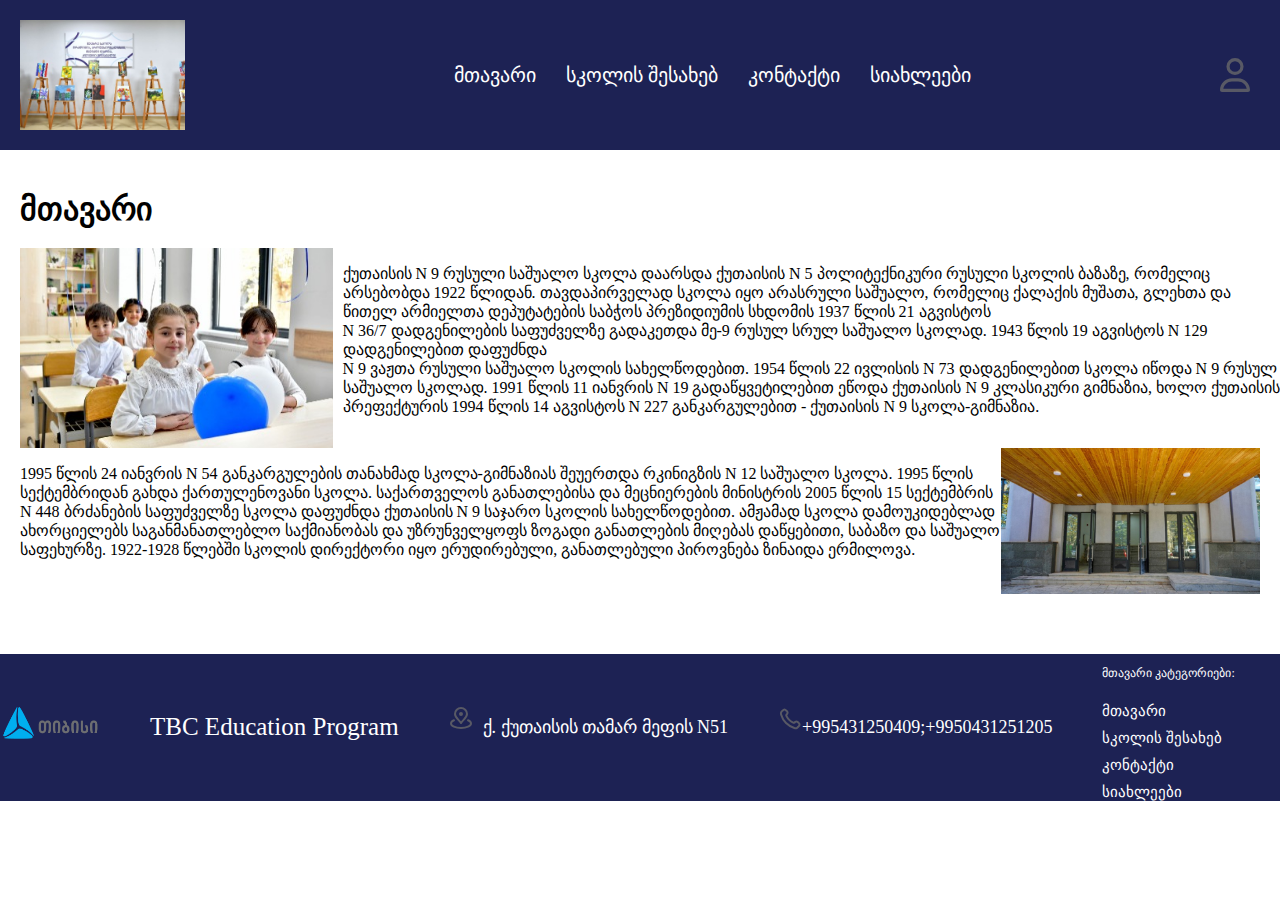
<file: index.html>
<!DOCTYPE html>
<html lang="en">
<head>
    <meta charset="UTF-8">
    <meta name="viewport" content="width=device-width, initial-scale=1.0">
    <title>მთავარი</title>
    <link rel="stylesheet" href="style/style.css">
</head>
<body>
    <header>
        <img src="images/N9.png" alt="school"/>
        <div>
        <a class="main" href="index.html">მთავარი</a>
        <a href="about school.html">სკოლის შესახებ</a>
        <a href="contacts.html">კონტაქტი</a>
        <a href="news.html">სიახლეები</a>
    </div>
    <div>
        <a href="log in.html"><img class="user" src="images/user-regular.svg" alt="user"/></a>
    </div>
    </header>
    <main>
        <h1>მთავარი</h1>
        <div class="image">
        <img class="n9" src="images/school-N9.png" alt="school"/>
        <p>ქუთაისის N 9 რუსული საშუალო სკოლა დაარსდა ქუთაისის N 5 პოლიტექნიკური რუსული სკოლის ბაზაზე, რომელიც არსებობდა 1922 წლიდან. თავდაპირველად სკოლა იყო არასრული საშუალო, რომელიც ქალაქის მუშათა, გლეხთა  და წითელ არმიელთა დეპუტატების საბჭოს პრეზიდიუმის სხდომის 1937 წლის 21 აგვისტოს <br> N 36/7 დადგენილების საფუძველზე გადაკეთდა მე-9 რუსულ სრულ საშუალო სკოლად. 1943 წლის 19 აგვისტოს N 129 დადგენილებით დაფუძნდა <br> N 9 ვაჟთა რუსული საშუალო სკოლის სახელწოდებით. 1954 წლის 22 ივლისის N 73 დადგენილებით სკოლა იწოდა N 9 რუსულ საშუალო სკოლად. 1991 წლის 11 იანვრის N 19 გადაწყვეტილებით ეწოდა ქუთაისის N 9 კლასიკური გიმნაზია, ხოლო ქუთაისის პრეფექტურის 1994 წლის 14 აგვისტოს N 227 განკარგულებით - ქუთაისის N 9 სკოლა-გიმნაზია.
            </p>
        </div>
    <div class="school">
        <p>1995 წლის 24 იანვრის N 54 განკარგულების თანახმად სკოლა-გიმნაზიას შეუერთდა რკინიგზის N 12 საშუალო სკოლა. 1995 წლის სექტემბრიდან გახდა ქართულენოვანი სკოლა. საქართველოს განათლებისა და მეცნიერების მინისტრის 2005 წლის 15 სექტემბრის N 448 ბრძანების საფუძველზე სკოლა დაფუძნდა ქუთაისის N 9 საჯარო სკოლის სახელწოდებით. ამჟამად სკოლა დამოუკიდებლად ახორციელებს საგანმანათლებლო  საქმიანობას და უზრუნველყოფს ზოგადი განათლების მიღებას დაწყებითი, საბაზო და საშუალო საფეხურზე.
            1922-1928 წლებში სკოლის დირექტორი იყო ერუდირებული, განათლებული პიროვნება ზინაიდა ერმილოვა.  
      </p>
        <img src="images/entry.png" alt="school"/>
    </div>
    </main>
    <footer>
        <a href="https://www.tbceducation.ge/"><img src="images/TBC.png" alt="TBC"/></a>
        <a href="https://www.tbceducation.ge/">TBC Education Program</a>
        <Div class="con">
            <img src="images/marker-pin-04.svg" alt="location"/>
            <p> ქ. ქუთაისის თამარ მეფის N51</p>
        </Div>
        <div>
            <img src="images/phone.svg" alt="call">
            <p>+995431250409;+9950431251205</p>
        </div>
        <div class="foot">
            <p>მთავარი კატეგორიები:</p>
        <a href="index.html">მთავარი</a>
        <a href="about school.html">სკოლის შესახებ</a>
        <a href="contacts.html">კონტაქტი</a>
        <a href="news.html">სიახლეები</a>
        </div>
    </footer>
</body>
</html>
</file>
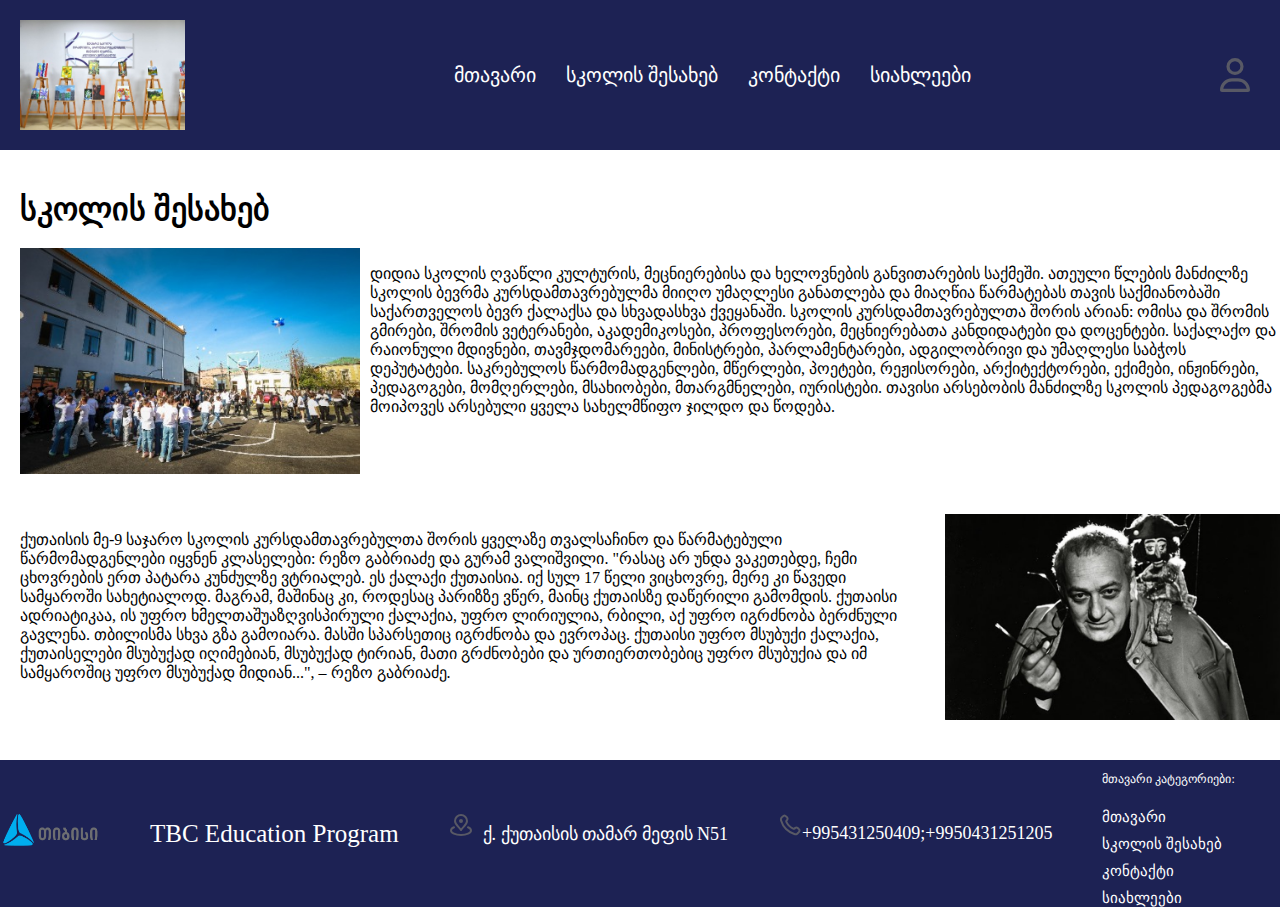
<file: about school.html>
<!DOCTYPE html>
<html lang="en">
<head>
    <meta charset="UTF-8">
    <meta name="viewport" content="width=device-width, initial-scale=1.0">
    <title>სკოლის შესახებ</title>
    <link rel="stylesheet" href="style/style3.css">
</head>
<body>
    <header>
        <img src="images/N9.png" alt="school"/>
        <div>
        <a class="main" href="index.html">მთავარი</a>
        <a href="about school.html">სკოლის შესახებ</a>
        <a href="contacts.html">კონტაქტი</a>
        <a href="news.html">სიახლეები</a>
    </div>
    <div>
        <a href="log in.html"><img class="user" src="images/user-regular.svg" alt="user"/></a>
    </div>
    </header>
    <main>
        <aside>
            <h1>სკოლის შესახებ</h1>
            <div class="container">
                <img class="out" src="images/outside.png" alt="meri"/>
                <p>დიდია სკოლის ღვაწლი კულტურის, მეცნიერებისა და ხელოვნების განვითარების საქმეში.  ათეული წლების მანძილზე სკოლის ბევრმა კურსდამთავრებულმა მიიღო უმაღლესი განათლება  და მიაღწია წარმატებას თავის საქმიანობაში საქართველოს ბევრ ქალაქსა და სხვადასხვა ქვეყანაში.         სკოლის კურსდამთავრებულთა შორის არიან: ომისა და შრომის გმირები, შრომის ვეტერანები, აკადემიკოსები, პროფესორები, მეცნიერებათა კანდიდატები და დოცენტები. საქალაქო და რაიონული მდივნები, თავმჯდომარეები, მინისტრები, პარლამენტარები, ადგილობრივი და უმაღლესი საბჭოს დეპუტატები. საკრებულოს წარმომადგენლები, მწერლები, პოეტები, რეჟისორები, არქიტექტორები, ექიმები, ინჟინრები, პედაგოგები, მომღერლები, მსახიობები, მთარგმნელები, იურისტები.         თავისი არსებობის მანძილზე სკოლის პედაგოგებმა მოიპოვეს არსებული ყველა სახელმწიფო ჯილდო და წოდება.
                    </p>
                    </div>
                    <div class="text">
                        <p>ქუთაისის მე-9 საჯარო სკოლის კურსდამთავრებულთა შორის ყველაზე თვალსაჩინო და წარმატებული წარმომადგენლები იყვნენ კლასელები: რეზო გაბრიაძე და გურამ ვალიშვილი. 
                            "რასაც არ უნდა ვაკეთებდე, ჩემი ცხოვრების ერთ პატარა კუნძულზე ვტრიალებ. ეს ქალაქი ქუთაისია. იქ სულ 17 წელი ვიცხოვრე, მერე კი წავედი სამყაროში სახეტიალოდ. მაგრამ, მაშინაც კი, როდესაც პარიზზე ვწერ, მაინც ქუთაისზე დაწერილი გამომდის.
                            ქუთაისი ადრიატიკაა, ის უფრო ხმელთაშუაზღვისპირული ქალაქია, უფრო ლირიულია, რბილი, აქ უფრო იგრძნობა ბერძნული გავლენა. თბილისმა სხვა გზა გამოიარა. მასში სპარსეთიც იგრძნობა და ევროპაც. ქუთაისი უფრო მსუბუქი ქალაქია, ქუთაისელები მსუბუქად იღიმებიან, მსუბუქად ტირიან, მათი გრძნობები და ურთიერთობებიც უფრო მსუბუქია და იმ სამყაროშიც უფრო მსუბუქად მიდიან...", – რეზო გაბრიაძე.
                            </p>
                        <img class="out" src="images/rezo-gabriadze.png" alt="rezo"/>
                    </div>
        </aside>
    </main>
    <footer>
        <a href="https://www.tbceducation.ge/"><img src="images/TBC.png" alt="TBC"/></a>
        <a href="https://www.tbceducation.ge/">TBC Education Program</a>
        <div class="con">
            <img src="images/marker-pin-04.svg" alt="location"/>
            <p> ქ. ქუთაისის თამარ მეფის N51</p>
        </div>
        <div>
            <img src="images/phone.svg" alt="call">
            <p>+995431250409;+9950431251205</p>
        </div>
        <div class="foot">
            <p>მთავარი კატეგორიები:</p>
        <a href="index.html">მთავარი</a>
        <a href="about school.html">სკოლის შესახებ</a>
        <a href="contacts.html">კონტაქტი</a>
        <a href="news.html">სიახლეები</a>
        </div>
    </footer>
  </body>
</html>
</file>
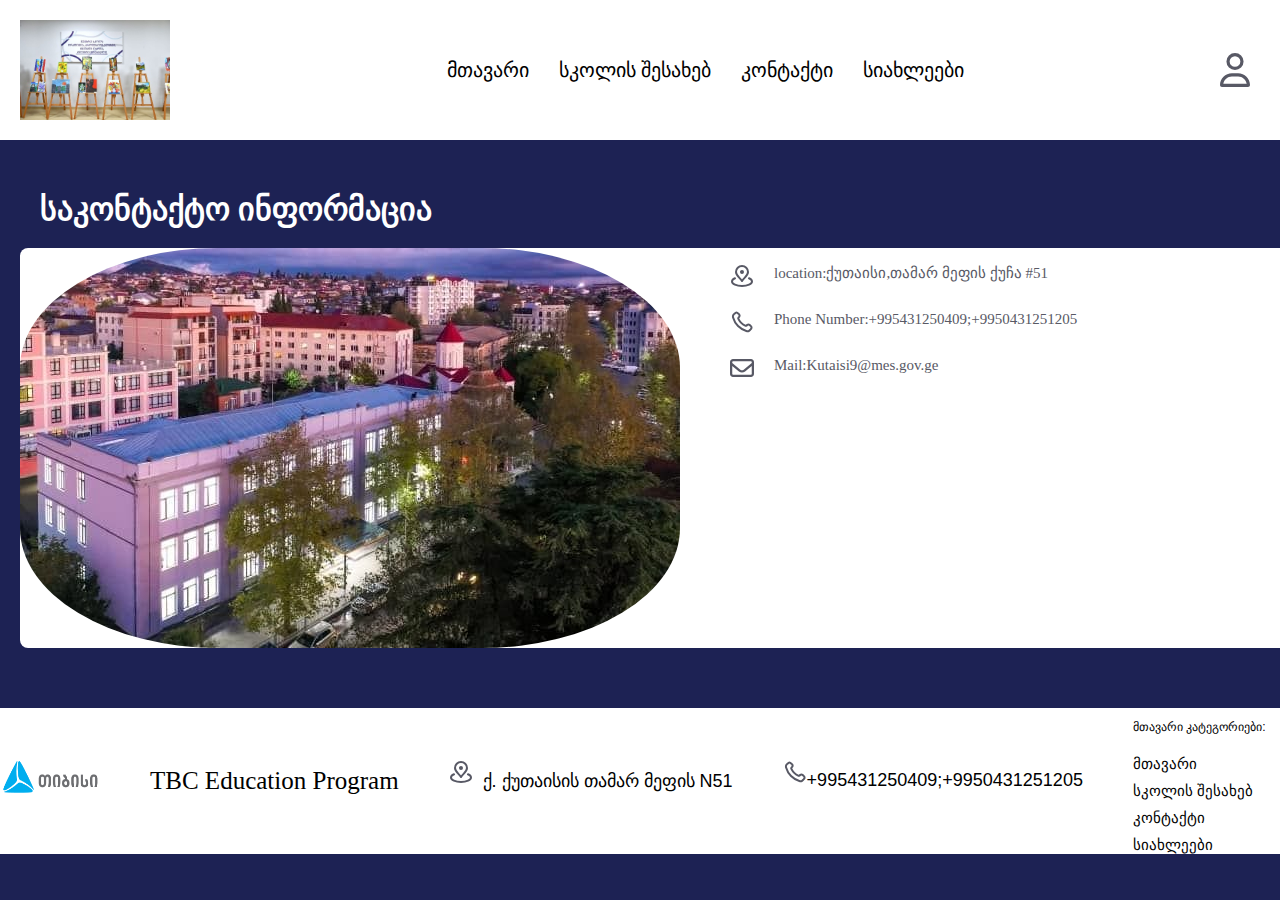
<file: contacts.html>
<!DOCTYPE html>
<html lang="en">
<head>
    <meta charset="UTF-8">
    <meta name="viewport" content="width=device-width, initial-scale=1.0">
    <title>კონტაქტი</title>
    <link rel="stylesheet" href="style/style2.css">
</head>
<body>
    <header>
        <img src="images/N9.png" alt="school"/>
        <div>
        <a class="main" href="index.html">მთავარი</a>
        <a href="about school.html">სკოლის შესახებ</a>
        <a href="contacts.html">კონტაქტი</a>
        <a href="news.html">სიახლეები</a>
    </div>
    <div>
        <a href="log in.html"><img class="user" src="images/user-regular.svg" alt="user"/></a>
    </div>
    </header>
    <div class="contain">
        <main>
            <h1>საკონტაქტო ინფორმაცია</h1>
            <div class="container">
                <img src="images/school.png" alt="school"/>
                <ul>
                <div class="aside">
                <li><img src="images/marker-pin-04.svg" alt="loc"/></li>
                <li><img src="images/phone.svg" alt="call"/></li>
                <li><img class="email"src="images/envelope-regular.svg" alt="mail"></li>
                </div>
                <div class="side">
                <li>location:ქუთაისი,თამარ მეფის ქუჩა #51</li>
                <li>Phone Number:+995431250409;+9950431251205</li>
                <li>Mail:Kutaisi9@mes.gov.ge</li>
                </div>
                </ul>
        </main>
    <footer>
        <a href="https://www.tbceducation.ge/"><img src="images/TBC.png" alt="TBC"/></a>
        <a href="https://www.tbceducation.ge/">TBC Education Program</a>
        <Div class="con">
            <img src="images/marker-pin-04.svg" alt="location"/>
            <p> ქ. ქუთაისის თამარ მეფის N51</p>
        </Div>
        <div>
            <img src="images/phone.svg" alt="call">
            <p>+995431250409;+9950431251205</p>
        </div>
        <div class="foot">
            <p>მთავარი კატეგორიები:</p>
        <a href="index.html">მთავარი</a>
        <a href="about school.html">სკოლის შესახებ</a>
        <a href="contacts.html">კონტაქტი</a>
        <a href="news.html">სიახლეები</a>
        </div>
    </footer>
</body>
</html>
</file>
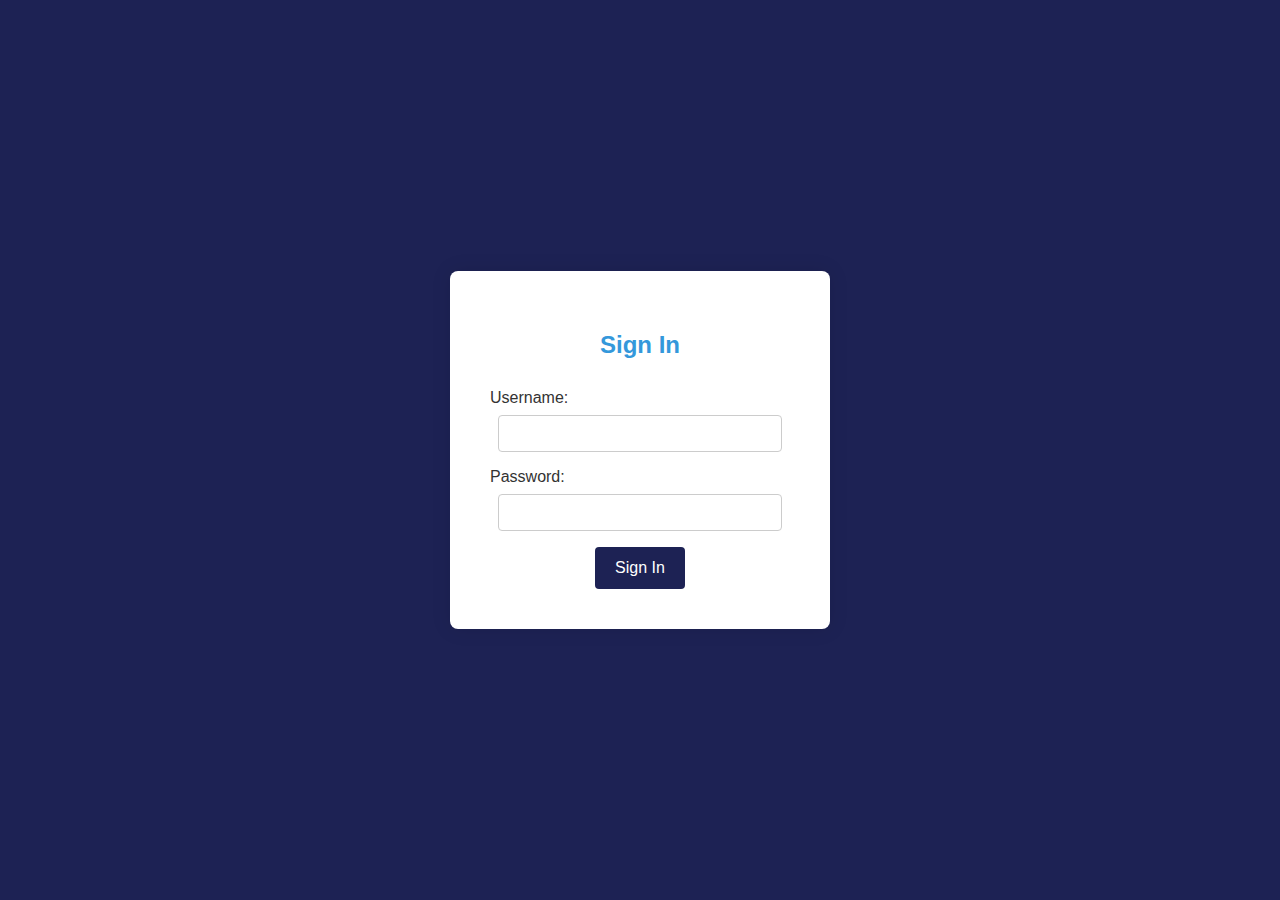
<file: log in.html>
<!DOCTYPE html>
<html lang="en">
<head>
    <meta charset="UTF-8">
    <meta name="viewport" content="width=device-width, initial-scale=1.0">
    <title>Sign In</title>
    <link rel="stylesheet" href="style/style5.css">
</head>
<body>

    <form action="/signin" method="post">
        <h2>Sign In</h2>

        <label for="username">Username:</label>
        <input type="text" id="username" name="username" required>

        <label for="password">Password:</label>
        <input type="password" id="password" name="password" required>
        <button type="reset">Sign In</button>
    </form>

</body>
</html>
</file>
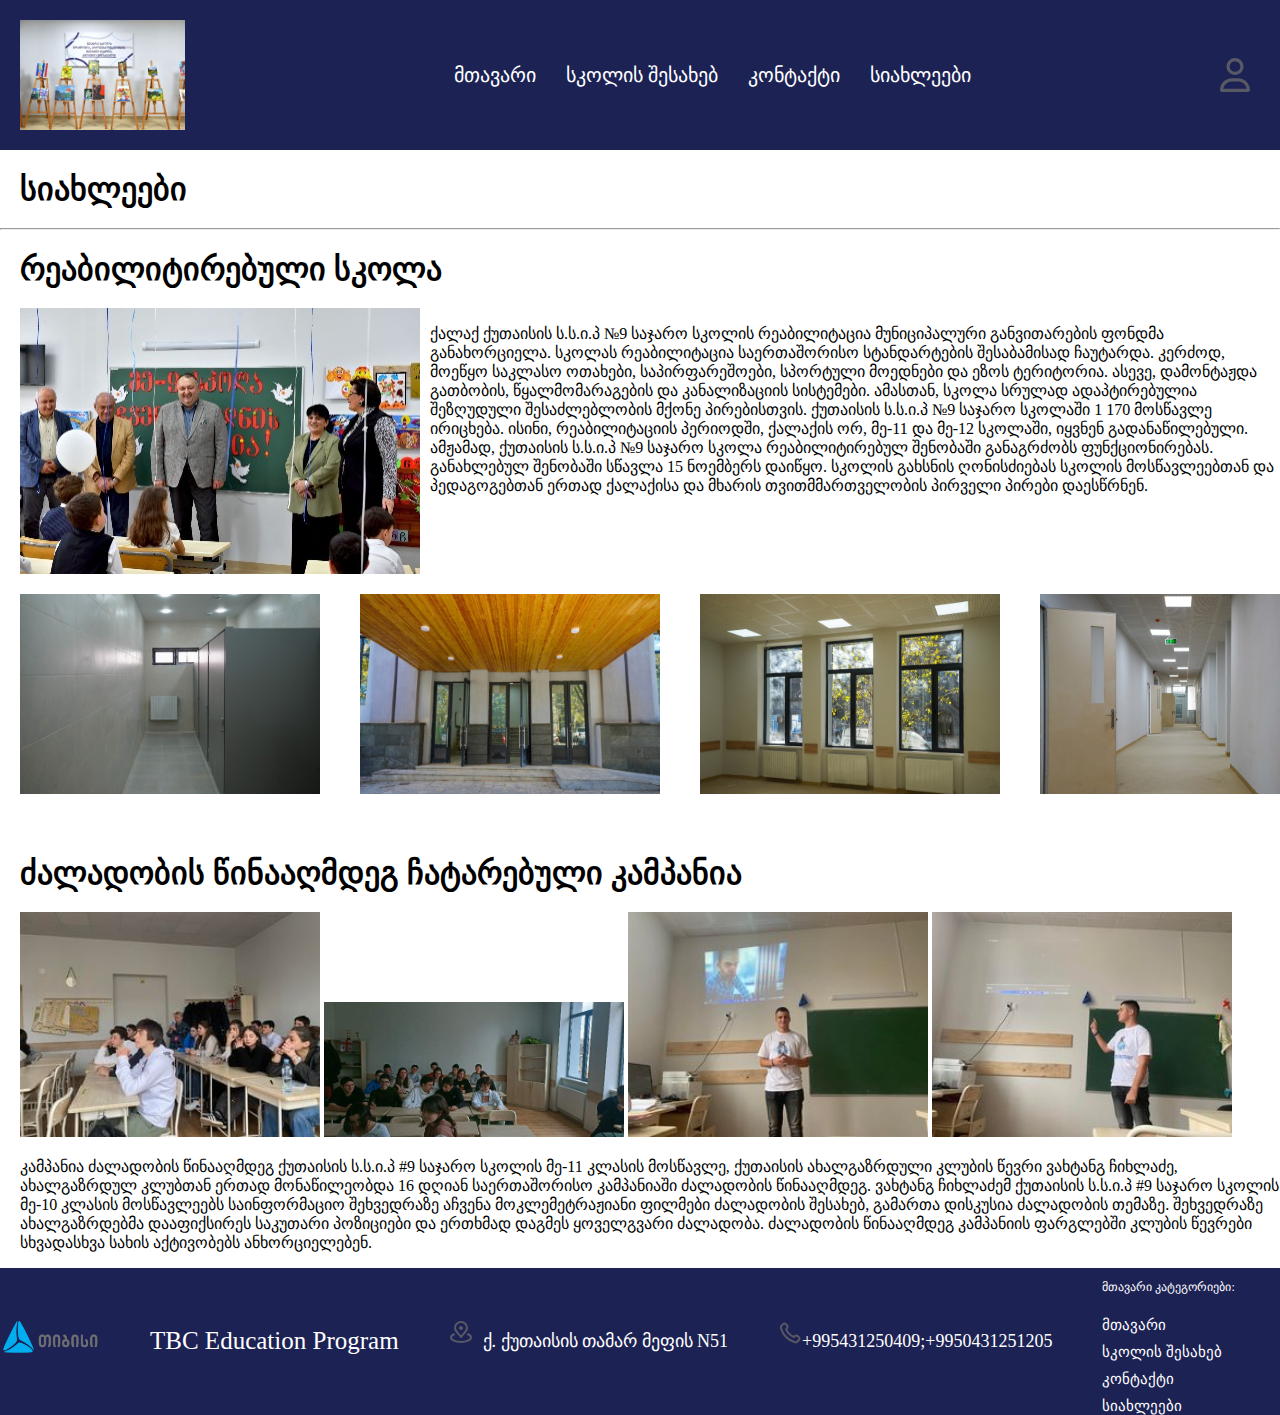
<file: news.html>
<!DOCTYPE html>
<html lang="en">
<head>
    <meta charset="UTF-8">
    <meta name="viewport" content="width=device-width, initial-scale=1.0">
    <title>სიახლეები</title>
    <link rel="stylesheet" href="style/style4.css">
</head>
<body>
    <header>
        <img src="images/N9.png" alt="school"/>
        <div>
        <a class="main" href="index.html">მთავარი</a>
        <a href="about school.html">სკოლის შესახებ</a>
        <a href="contacts.html">კონტაქტი</a>
        <a href="news.html">სიახლეები</a>
    </div>
    <div>
        <a href="log in.html"><img class="user" src="images/user-regular.svg" alt="user"/></a>
    </div>
    </header>
    <main>
        <h1>სიახლეები</h1>
        <hr>
        <h1>რეაბილიტირებული სკოლა</h1>
        <div class="contain">
            <img src="images/meri.png" alt="meri"/>
            <p>ქალაქ ქუთაისის ს.ს.ი.პ №9 საჯარო სკოლის რეაბილიტაცია მუნიციპალური განვითარების ფონდმა განახორციელა. სკოლას რეაბილიტაცია საერთაშორისო სტანდარტების შესაბამისად ჩაუტარდა. კერძოდ, მოეწყო საკლასო ოთახები, საპირფარეშოები, სპორტული მოედნები და ეზოს ტერიტორია. ასევე, დამონტაჟდა გათბობის, წყალმომარაგების და კანალიზაციის სისტემები. ამასთან, სკოლა სრულად ადაპტირებულია შეზღუდული შესაძლებლობის მქონე პირებისთვის.
                ქუთაისის ს.ს.ი.პ №9 საჯარო სკოლაში 1 170 მოსწავლე ირიცხება. ისინი, რეაბილიტაციის პერიოდში, ქალაქის ორ, მე-11 და მე-12 სკოლაში, იყვნენ გადანაწილებული. 
                ამჟამად, ქუთაისის ს.ს.ი.პ №9  საჯარო სკოლა რეაბილიტირებულ შენობაში განაგრძობს ფუნქციონირებას. განახლებულ შენობაში სწავლა 15 ნოემბერს დაიწყო.
                სკოლის გახსნის ღონისძიებას სკოლის მოსწავლეებთან და პედაგოგებთან ერთად ქალაქისა და მხარის თვითმმართველობის პირველი პირები დაესწრნენ. </p>
        </div>
        <div class="photos">
            <img class="bath" src="images/bath.png" alt="bath"/>
            <img src="images/entry.png" alt="entry"/>
            <img src="images/room.png" alt="room"/>
            <img src="images/inside.png" alt="in"/>
        </div>
    </main>
    <article>
        <h1>ძალადობის წინააღმდეგ ჩატარებული კამპანია</h1>
        <div class="images">
        <img class="first" src="images/event.png.jpg" alt="event"/>
        <img src="images/event-2.png.jpg" alt="event"/>
        <img src="images/event-3.png.jpg" alt="event"/>
        <img src="images/event-4.png.jpg" alt="event"/>
        </div>
        <div>
            <p>კამპანია ძალადობის წინააღმდეგ 
                ქუთაისის ს.ს.ი.პ #9 საჯარო სკოლის მე-11 კლასის მოსწავლე, ქუთაისის ახალგაზრდული კლუბის წევრი ვახტანგ ჩიხლაძე,  ახალგაზრდულ კლუბთან ერთად მონაწილეობდა 16 დღიან საერთაშორისო კამპანიაში ძალადობის წინააღმდეგ. 
                ვახტანგ ჩიხლაძემ ქუთაისის ს.ს.ი.პ #9 საჯარო სკოლის მე-10 კლასის მოსწავლეებს საინფორმაციო შეხვედრაზე  აჩვენა მოკლემეტრაჟიანი ფილმები ძალადობის შესახებ, გამართა დისკუსია ძალადობის თემაზე.  შეხვედრაზე ახალგაზრდებმა დააფიქსირეს საკუთარი პოზიციები და ერთხმად დაგმეს ყოველგვარი ძალადობა.
                ძალადობის წინააღმდეგ  კამპანიის ფარგლებში კლუბის წევრები სხვადასხვა სახის აქტივობებს ანხორციელებენ.</p>
            </div>
    </article>
    <footer>
        <a href="https://www.tbceducation.ge/"><img src="images/TBC.png" alt="TBC"/></a>
        <a href="https://www.tbceducation.ge/">TBC Education Program</a>
        <Div class="con">
            <img src="images/marker-pin-04.svg" alt="location"/>
            <p> ქ. ქუთაისის თამარ მეფის N51</p>
        </Div>
        <div>
            <img src="images/phone.svg" alt="call">
            <p>+995431250409;+9950431251205</p>
        </div>
        <div class="foot">
            <p>მთავარი კატეგორიები:</p>
        <a href="index.html">მთავარი</a>
        <a href="about school.html">სკოლის შესახებ</a>
        <a href="contacts.html">კონტაქტი</a>
        <a href="news.html">სიახლეები</a>
        </div>
    </footer>
</body>
</html>
</file>
<file: style/style.css>
body{
    margin: 0;
}
header{
    background-color:#1D2254;
    height: 150px;
    display: -webkit-box;
    display: -ms-flexbox;
    display: flex;
    -webkit-box-pack: justify;
        -ms-flex-pack: justify;
            justify-content: space-between;
    
}
header>div{
    display: -webkit-box;
    display: -ms-flexbox;
    display: flex;
    -webkit-box-align: center;
        -ms-flex-align: center;
            align-items: center;
    gap: 30px;
    justify-content: center;
}
a>.user{
    width: 30px;
    padding-right: 30px;
}
header>div>a{
    display: -webkit-box;
    display: -ms-flexbox;
    display: flex;
    color: white;
    font-size: 20px;
    -webkit-box-align: center;
        -ms-flex-align: center;
            align-items: center;
    font-weight: 300;
    text-decoration: none;
    -webkit-box-pack: center;
        -ms-flex-pack: center;
            justify-content: center;
}
header>div>a:hover{
    -webkit-transition: 0.15s;
    -o-transition: 0.15s;
    transition: 0.15s;
    color: black;
}

header>img{
    margin:20px;
    background-repeat: no-repeat;
}
main>img{
    background-repeat: no-repeat;
    margin-left: 20px;
}
.n9{
    margin: 0 10px 0 20px;
    height: 200px;
}
.school>p{
    margin-left: 20px;
}
footer{
    background-color: #1D2254;
    display: -webkit-box;
    display: -ms-flexbox;
    display: flex;
    gap: 50px;
    -webkit-box-align: center;
        -ms-flex-align: center;
            align-items: center;
}
footer>a>img{
    width: 100px;
    height: 40px;
}
footer>a{
    font-size: 25px;
    color: white;
    text-decoration: none;
}
footer>a:hover{
    color: black;
}
.con{
    display: -webkit-box;
    display: -ms-flexbox;
    display: flex;
}
.con>p{
    margin-left: 10px;
    color: white;
}
.con>img{
    width: 24px;
    height: 40px;
}
footer>div>img{
    width: 24px;
    height: 40px;
}
h1{
    margin: 40px 0 20px 20px;
}
.side{
    display: -webkit-box;
    display: -ms-flexbox;
    display: flex;
}
.text{
    display:-webkit-box;
    display:-ms-flexbox;
    display:flex;
    margin-left: 10px;
}
.image{
    display: -webkit-box;
    display: -ms-flexbox;
    display: flex;
}
main{
    margin-bottom: 60px;
}
.school>img{
    margin-right:20px;
}
main>div{
    display: -webkit-box;
    display: -ms-flexbox;
    display: flex;
}
footer>div{
    display: -webkit-box;
    display: -ms-flexbox;
    display: flex;
}
footer>div>p{
    color: white;
    font-size: 18px;
}
.foot{
    display: -webkit-box;
    display: -ms-flexbox;
    display: flex;
    -webkit-box-orient: vertical;
    -webkit-box-direction: normal;
        -ms-flex-direction: column;
            flex-direction: column;
    gap: 9px;
}
.foot>a{
    display: -webkit-box;
    display: -ms-flexbox;
    display: flex;
    color: white;
    font-size: 15px;
    -webkit-box-align: center;
        -ms-flex-align: center;
    text-decoration: none;
}
.foot>p{
    color: white;
    font-size: 12px;
}
.school{
    display: -webkit-box;
    display: -ms-flexbox;
    display: flex;
}
.school>img{
    width:259px;
}
@media(width<=425px){
    header>img{
        width: 60px;
        display: -webkit-box;
        display: -ms-flexbox;
        display: flex;
        -webkit-box-align: center;
            -ms-flex-align: center;
                align-items: center;
    }
    header>div{
        -webkit-box-orient: vertical;
        -webkit-box-direction: normal;
            -ms-flex-direction: column;
                flex-direction: column;
        -webkit-box-align: center;
            -ms-flex-align: center;
                align-items: center;
                gap: 20px;
    }
    header>div>a{
        margin: 0;
        font-size: 12px;
    }
    .image{
        -webkit-box-orient: vertical;
        -webkit-box-direction: normal;
            -ms-flex-direction: column;
                flex-direction: column;
    }
    .school{
        -webkit-box-orient: vertical;
        -webkit-box-direction: normal;
            -ms-flex-direction: column;
                flex-direction: column;
    }
    footer{
        -webkit-box-orient: vertical;
        -webkit-box-direction: normal;
            -ms-flex-direction: column;
                flex-direction: column;
    }
    .image>p{
        margin-left: 20px;
    }
    .school>img{
        margin-left: 20px;
        width: auto;
    }
}
</file>
<file: style/style3.css>
body{
    margin: 0;
}
header{
    background-color:#1D2254;
    height: 150px;
    display: -webkit-box;
    display: -ms-flexbox;
    display: flex;
    -webkit-box-pack: justify;
        -ms-flex-pack: justify;
            justify-content: space-between;
    
}
header>div{
    display: -webkit-box;
    display: -ms-flexbox;
    display: flex;
    -ms-flex-pack: center;
        justify-content: center;
    gap: 30px;
}
a>.user{
    width: 30px;
    padding-right: 30px;
}
header>div>a{
    display: -webkit-box;
    display: -ms-flexbox;
    display: flex;
    color: white;
    font-size: 20px;
    -webkit-box-align: center;
        -ms-flex-align: center;
            align-items: center;
    font-weight: 300;
    text-decoration: none;
    -webkit-box-pack: center;
        -ms-flex-pack: center;
            justify-content: center;
}
header>div>a:hover{
    -webkit-transition: 0.15s;
    -o-transition: 0.15s;
    transition: 0.15s;
    color: black;
}
.out{
    margin-bottom: 40px;
}
header>img{
    margin:20px;
    background-repeat: no-repeat;
}
.container{
    display: -webkit-box;
    display: -ms-flexbox;
    display: flex;
    gap: 10px;
}
.text>p{
    margin-left: 20px ;
}
.out{
    width: 340px;
    margin-left: 20px;
}
.text{
    display: -webkit-box;
    display: -ms-flexbox;
    display: flex;
    gap: 10px;
}
.text>img{
    width:400px;
    height: 206px;
}
footer{
    background-color: #1D2254;
    display: -webkit-box;
    display: -ms-flexbox;
    display: flex;
    gap: 50px;
    -webkit-box-align: center;
        -ms-flex-align: center;
            align-items: center;
}
footer>a>img{
    width: 100px;
    height: 40px;
}
footer>a{
    font-size: 25px;
    color: white;
    text-decoration: none;
}
footer>a:hover{
    color: black;
}
.con{
    display: -webkit-box;
    display: -ms-flexbox;
    display: flex;
}
.con>p{
    margin-left: 10px;
    color: white;
}
.con>img{
    width: 24px;
    height: 40px;
}
footer>div>img{
    width: 24px;
    height: 40px;
}
h1{
    margin: 40px 0 20px 20px;
}
.side{
    display: -webkit-box;
    display: -ms-flexbox;
    display: flex;
}
.text{
    display:-webkit-box;
    display:-ms-flexbox;
    display:flex;
}
.image{
    display: -webkit-box;
    display: -ms-flexbox;
    display: flex;
}

footer>div{
    display: -webkit-box;
    display: -ms-flexbox;
    display: flex;
}
footer>div>p{
    color: white;
    font-size: 18px;
}
.foot{
    display: -webkit-box;
    display: -ms-flexbox;
    display: flex;
    -webkit-box-orient: vertical;
    -webkit-box-direction: normal;
        -ms-flex-direction: column;
            flex-direction: column;
    gap: 9px;
}
.foot>a{
    display: -webkit-box;
    display: -ms-flexbox;
    display: flex;
    color: white;
    font-size: 15px;
    -webkit-box-align: center;
        -ms-flex-align: center;
            align-items: center;
    text-decoration: none;
}
.foot>p{
    color: white;
    font-size: 12px;
}
@media (width<=425px){
    header>img{
        width: 60px;
        display: -webkit-box;
        display: -ms-flexbox;
        display: flex;
        -webkit-box-align: center;
            -ms-flex-align: center;
                align-items: center;
    }
    header>div{
        -webkit-box-orient: vertical;
        -webkit-box-direction: normal;
            -ms-flex-direction: column;
                flex-direction: column;
        -webkit-box-align: center;
            -ms-flex-align: center;
                align-items: center;
                gap: 20px;
    }
    header>div>a{
        margin: 0;
        font-size: 12px;
    }
    footer{
        -webkit-box-orient: vertical;
        -webkit-box-direction: normal;
            -ms-flex-direction: column;
                flex-direction: column;
    }
    .container>p{
        margin-left: 20px;
    }
    .container{
        display: -webkit-box;
        display: -ms-flexbox;
        display: flex;
        -webkit-box-orient: vertical;
        -webkit-box-direction: normal;
            -ms-flex-direction: column;
                flex-direction: column;
    }
    .text{
        display: -webkit-box;
        display: -ms-flexbox;
        display: flex;
        -webkit-box-orient: vertical;
        -webkit-box-direction: normal;
            -ms-flex-direction: column;
                flex-direction: column;
    }
    .text>img{
        width: 340px;
    }
}
</file>
<file: style/style2.css>
body{
    background: #1D2254;
    margin: 0;
 }
 header{
     margin-bottom: 50px;
     background-color: white;
     display: -webkit-box;
     display: -ms-flexbox;
     display: flex;
     -webkit-box-pack: justify;
         -ms-flex-pack: justify;
             justify-content: space-between;
 }
 header>div{
     display: -webkit-box;
     display: -ms-flexbox;
     display: flex;
     -webkit-box-align: center;
         -ms-flex-align: center;
             align-items: center;
     gap: 30px;
    -webkit-box-pack: center;
        -ms-flex-pack: center;
            justify-content: center;
 }
 header>div>a{
     display: -webkit-box;
     display: -ms-flexbox;
     display: flex;
     color: black;
     font-size: 20px;
     -webkit-box-align: center;
         -ms-flex-align: center;
             align-items: center;
     font-weight: 300;
     text-decoration: none;
 }
 a>.user{
    width: 30px;
    padding-right: 30px;
 }
 header>img{
     margin:20px;
     width: 150px;
     background-repeat: no-repeat;
 }
 header>div>a:hover{
     -webkit-transition: 0.15s;
     -o-transition: 0.15s;
     transition: 0.15s;
     color: #1D2254;
 }
 h1{
     color: white;
 }
 main{
     margin-left: 20px;
 }
 .container{
     background: white;
     border-radius: 8px;
     border-top-right-radius: 0px ;
     border-bottom-right-radius: 0px;  
 }
 ul{
     list-style-type: none;
     display: -webkit-box;
     display: -ms-flexbox;
     display: flex;
     gap: 20px;
 }
 ul>li>img{
     display: -webkit-box;
     display: -ms-flexbox;
     display: flex;
     width: 40px;
     -webkit-box-orient: vertical;
     -webkit-box-direction: normal;
         -ms-flex-direction: column;
             flex-direction: column;
     margin:0 20px 20px 0;
     
 }
 p{
     color: #3A3D5B;
     font-family: Arial;
     font-size: 32px;
     font-weight: 400;
     line-height: normal;
 }
 main>.container>img{
     border-radius: 30%;
 }
 .aside{
     display: -webkit-box;
     display: -ms-flexbox;
     display: flex;
     -webkit-box-orient: vertical;
     -webkit-box-direction: normal;
         -ms-flex-direction: column;
             flex-direction: column;
     gap: 18px;
 }
 .side{
     display: -webkit-box;
     display: -ms-flexbox;
     display: flex;
     -webkit-box-orient: vertical;
     -webkit-box-direction: normal;
         -ms-flex-direction: column;
             flex-direction: column;
     list-style-type: none;
     gap: 20px;
 
 }
 .side>li{
    color: #585965;
    font-size: 15px;
 }
 footer{
     background-color: white;
     display: -webkit-box;
     display: -ms-flexbox;
     display: flex;
     gap: 50px;
     -webkit-box-align: center;
         -ms-flex-align: center;
             align-items: center;
 }
 footer>a>img{
     width: 100px;
     height: 40px;
 }
 footer>a{
     font-size: 25px;
     color: black;
     text-decoration: none;
 }
 footer>a:hover{
     color:#1D2254;
     -webkit-transition: 0.15s;
     -o-transition: 0.15s;
     transition: 0.15s;
 }
 .container{
     display: -webkit-box;
     display: -ms-flexbox;
     display: flex;
     gap: 10px;
     margin-bottom: 20px;
 }
 .contain>img{
     margin-left: 20px;
 }
 .con{
     display: -webkit-box;
     display: -ms-flexbox;
     display: flex;
 }
 .con>p{
     margin-left: 10px;
     color: black;
 }
 .con>img{
     width: 24px;
     height: 40px;
 }
 footer>div>img{
     width: 24px;
     height: 40px;
 }
 h1{
     margin:20px;
 }

 .side{
     display: -webkit-box;
     display: -ms-flexbox;
     display: flex;
     gap: 29px;
 }
 .text{
     display:-webkit-box;
     display:-ms-flexbox;
     display:flex;
 }
 .image{
     display: -webkit-box;
     display: -ms-flexbox;
     display: flex;
 }
 main{
     margin-bottom: 60px;
 }
 .email{
     width: 24px;
     height: 24px;
 }
 main>div{
     display: -webkit-box;
     display: -ms-flexbox;
     display: flex;
 }
 footer>div{
     display: -webkit-box;
     display: -ms-flexbox;
     display: flex;
 }
 footer>div>p{
     color: black;
     font-size: 18px;
 }
 .foot{
     display: -webkit-box;
     display: -ms-flexbox;
     display: flex;
     -webkit-box-orient: vertical;
     -webkit-box-direction: normal;
         -ms-flex-direction: column;
             flex-direction: column;
     gap: 9px;
 }
 .foot>a{
     display: -webkit-box;
     display: -ms-flexbox;
     display: flex;
     color: black;
     font-size: 15px;
     -webkit-box-align: center;
         -ms-flex-align: center;
             align-items: center;
     text-decoration: none;
 }
 .foot>p{
     color: black;
     font-size: 12px;
 }
 @media (width<=425px){
    header>img{
        width: 160px;
        display: -webkit-box;
        display: -ms-flexbox;
        display: flex;
        -webkit-box-align: center;
            -ms-flex-align: center;
                align-items: center;
    }
    header>div{
        -webkit-box-orient: vertical;
        -webkit-box-direction: normal;
            -ms-flex-direction: column;
                flex-direction: column;
        -webkit-box-align: center;
            -ms-flex-align: center;
                align-items: center;
                gap: 20px;
    }
    header>div>a{
        margin: 0;
        font-size: 12px;
    }
    footer{
        -webkit-box-orient: vertical;
        -webkit-box-direction: normal;
            -ms-flex-direction: column;
                flex-direction: column;
    }
    .container{
        -webkit-box-orient: vertical;
        -webkit-box-direction: normal;
            -ms-flex-direction: column;
                flex-direction: column;
    }
    .aside{
        gap: 28px;
    }
    }
</file>
<file: style/style5.css>
body {
    font-family: 'Segoe UI', Tahoma, Geneva, Verdana, sans-serif;
    background-color: #1D2254;
    margin: 0;
    display: flex;
    align-items: center;
    justify-content: center;
    height: 100vh;
}

form {
    background-color: #fff;
    padding: 40px;
    border-radius: 8px;
    box-shadow: 0 0 20px rgba(0, 0, 0, 0.1);
    width: 300px;
    text-align: center;
}

h2 {
    color: #3498db;
    font-size: 24px;
    margin-bottom: 30px;
}

label {
    display: block;
    color: #333;
    margin-bottom: 8px;
    text-align: left;
}

input {
    width: calc(100% - 16px);
    padding: 10px;
    margin-bottom: 16px;
    box-sizing: border-box;
    border: 1px solid #ccc;
    border-radius: 4px;
}

button {
    background-color:#1D2254;
    color: #fff;
    padding: 12px 20px;
    border: none;
    border-radius: 4px;
    cursor: pointer;
    font-size: 16px;
    transition: 0.3s;
}

button:hover {
    background-color: #2980b9;
}
</file>
<file: style/style4.css>
body{
    margin: 0;
}
header{
    background-color:#1D2254;
    height: 150px;
    display: -webkit-box;
    display: -ms-flexbox;
    display: flex;
    -webkit-box-pack: justify;
        -ms-flex-pack: justify;
            justify-content: space-between;
    
}
header>div{
    display: -webkit-box;
    display: -ms-flexbox;
    display: flex;
    -webkit-box-align: center;
        -ms-flex-align: center;
            align-items: center;
    -ms-flex-pack: center;
     justify-content: center;
    gap: 30px;
}
a>.user{
    width: 30px;
    padding-right: 30px;
}
header>div>a{
    display: -webkit-box;
    display: -ms-flexbox;
    display: flex;
    color: white;
    font-size: 20px;
    -webkit-box-align: center;
        -ms-flex-align: center;
            align-items: center;
    font-weight: 300;
    text-decoration: none;
    -webkit-box-pack: center;
        -ms-flex-pack: center;
            justify-content: center;
}
header>div>a:hover{
    -webkit-transition: 0.15s;
    -o-transition: 0.15s;
    transition: 0.15s;
    color: black;
}

header>img{
    margin:20px;
    background-repeat: no-repeat;
}
footer{
    background-color: #1D2254;
    display: -webkit-box;
    display: -ms-flexbox;
    display: flex;
    gap: 50px;
    -webkit-box-align: center;
        -ms-flex-align: center;
            align-items: center;
}
footer>a>img{
    width: 100px;
    height: 40px;
}
footer>a{
    font-size: 25px;
    color: white;
    text-decoration: none;
}
footer>a:hover{
    color: black;
}
.contain{
    display: -webkit-box;
    display: -ms-flexbox;
    display: flex;
    gap: 10px;
    margin: 0 0 20px 20px;
}

a>.user{
    width: 30px;
    padding-right: 30px;
}
.con{
    display: -webkit-box;
    display: -ms-flexbox;
    display: flex;
}
.con>p{
    margin-left: 10px;
    color: white;
}
.con>img{
    width: 24px;
    height: 40px;
}
footer>div>img{
    width: 24px;
    height: 40px;
}
h1{
    margin:20px;
}
.side{
    display: -webkit-box;
    display: -ms-flexbox;
    display: flex;
}
.text{
    display:-webkit-box;
    display:-ms-flexbox;
    display:flex;
}
.image{
    display: -webkit-box;
    display: -ms-flexbox;
    display: flex;
}
main{
    margin-bottom: 60px;
}
main>div{
    display: -webkit-box;
    display: -ms-flexbox;
    display: flex;
}
article>div>p{
    margin-left: 20px;
}
footer>div{
    display: -webkit-box;
    display: -ms-flexbox;
    display: flex;
}
footer>div>p{
    color: white;
    font-size: 18px;
}
.foot{
    display: -webkit-box;
    display: -ms-flexbox;
    display: flex;
    -webkit-box-orient: vertical;
    -webkit-box-direction: normal;
        -ms-flex-direction: column;
            flex-direction: column;
    gap: 9px;
}
.foot>a{
    display: -webkit-box;
    display: -ms-flexbox;
    display: flex;
    color: white;
    font-size: 15px;
    -webkit-box-align: center;
        -ms-flex-align: center;
            align-items: center;
    text-decoration: none;
}
.foot>p{
    color: white;
    font-size: 12px;
}

.photos{
    display: -webkit-box;
    display: -ms-flexbox;
    display: flex;
    gap:40px;
}
main>.photos>img{
    width: 300px;
    height: 200px;
}
.images>img{
    width: 300px;
}
.first,.bath{
    margin-left: 20px;
}
@media (width<=425px){
    header>img{
        width: 60px;
        display: -webkit-box;
        display: -ms-flexbox;
        display: flex;
        -webkit-box-align: center;
            -ms-flex-align: center;
                align-items: center;
    }
    header>div{
        -webkit-box-orient: vertical;
        -webkit-box-direction: normal;
            -ms-flex-direction: column;
                flex-direction: column;
        -webkit-box-align: center;
            -ms-flex-align: center;
                align-items: center;
                gap: 20px;
    }
    header>div>a{
        margin: 0;
        font-size: 12px;
    }
    footer{
        -webkit-box-orient: vertical;
        -webkit-box-direction: normal;
            -ms-flex-direction: column;
                flex-direction: column;
    }
    .bath{
        margin: 0;
    }
    .first{
        margin: 0;
    }
    .photos{
        -webkit-box-orient: vertical;
        -webkit-box-direction: normal;
            -ms-flex-direction: column;
                flex-direction: column;
        -webkit-box-align: center;
            -ms-flex-align: center;
                align-items: center;
    }
    .images{
        display: -webkit-box;
        display: -ms-flexbox;
        display: flex;
        -webkit-box-align: center;
            -ms-flex-align: center;
                align-items: center;
        -webkit-box-orient: vertical;
        -webkit-box-direction: normal;
            -ms-flex-direction: column;
                flex-direction: column;
        gap: 30px;
    }
    .contain{
        -webkit-box-orient: vertical;
        -webkit-box-direction: normal;
            -ms-flex-direction: column;
                flex-direction: column;
    }
}
</file>
